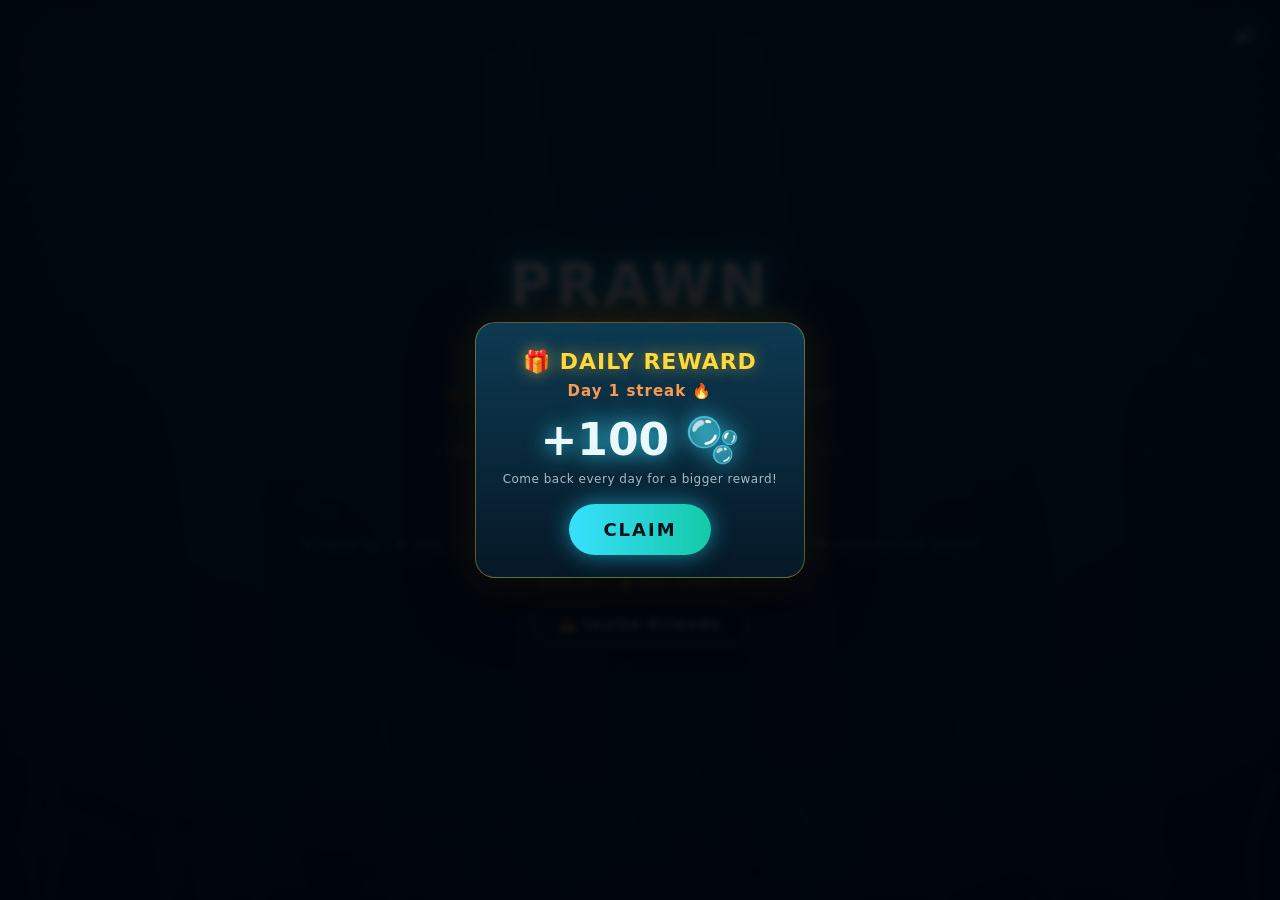
<file: index.html>
<!DOCTYPE html>
<html lang="en">
<head>
  <meta charset="UTF-8" />
  <meta name="viewport" content="width=device-width, initial-scale=1.0, maximum-scale=1.0, user-scalable=no" />
  <meta name="theme-color" content="#01111c" />
  <link rel="manifest" href="manifest.webmanifest" />
  <link rel="apple-touch-icon" href="icon.svg" />
  <link rel="icon" type="image/svg+xml" href="icon.svg" />
  <meta http-equiv="Cache-Control" content="no-cache, no-store, must-revalidate" />
  <meta http-equiv="Pragma" content="no-cache" />
  <meta http-equiv="Expires" content="0" />
  <title>PrawnStar — Swim, Evolve & Escape the Shark 🦐⭐</title>

  <meta property="og:title" content="PrawnStar 🦐⭐" />
  <meta property="og:description" content="Swim the reef, grab pearls, open mystery boxes, and evolve from prawn to leviathan!" />
  <meta property="og:type" content="website" />

  <link rel="stylesheet" href="style.css?v=52" />

  <!-- GameMonetize HTML5 SDK -->
  <script type="text/javascript">
    window.SDK_OPTIONS = {
      gameId: "gcgwqtmpbadrviaxwb33rvpbpnp11m6m",
      onEvent: function (a) {
        switch (a.name) {
          case "SDK_GAME_PAUSE": // a video ad is about to play — mute + pause
            if (window.PrawnstarAds) window.PrawnstarAds.onAdPause();
            break;
          case "SDK_GAME_START": // ad finished — resume game + unmute (grants reward)
            if (window.PrawnstarAds) window.PrawnstarAds.onAdResume();
            break;
          case "SDK_READY": // SDK loaded — real ads can now be requested
            if (window.PrawnstarAds) window.PrawnstarAds.onSdkReady();
            break;
        }
      }
    };
    (function (a, b, c) {
      var d = a.getElementsByTagName(b)[0];
      a.getElementById(c) || (a = a.createElement(b), a.id = c, a.src = "https://api.gamemonetize.com/sdk.js", d.parentNode.insertBefore(a, d));
    })(document, "script", "gamemonetize-sdk");
  </script>
</head>
<body>
  <div id="game-wrap">
    <canvas id="game"></canvas>

    <!-- HUD -->
    <div id="hud" class="hud hidden">
      <div class="hud-score" id="hud-score">0</div>
      <div class="hud-best">BEST <span id="hud-best">0</span></div>
      <div class="hud-combo hidden" id="hud-combo"></div>
    </div>

    <!-- JET meter + button -->
    <div class="boost-wrap hidden" id="boost-wrap">
      <div class="boost-meter"><div class="boost-fill" id="boost-fill"></div></div>
      <button class="boost-btn hidden" id="btn-boost">🚀 AQUAPOD</button>
    </div>

    <!-- Movement buttons -->
    <div class="move-pad hidden" id="move-pad">
      <button class="mbtn" id="btn-up">⬆</button>
      <button class="mbtn" id="btn-down">⬇</button>
    </div>

    <!-- Attack button (harpoon the jellyfish) -->
    <button class="attack-btn hidden" id="btn-attack">🔱</button>

    <!-- Milestone banner -->
    <div class="banner hidden" id="banner"></div>

    <!-- Mystery box reward popup -->
    <div class="reward hidden" id="reward"></div>

    <!-- Start screen -->
    <div id="start-screen" class="screen">
      <h1 class="logo">PRAWN<span>STAR</span></h1>
      <p class="tagline">🦐 Swim the reef. Keep scoring to evolve!</p>
      <div class="evo">🦐 → 🦞 → 🦀 → 🐙 → 🐋<small>LOBSTER 90 · CRAB 240 · KRAKEN 470 · LEVIATHAN 820</small></div>
      <button class="btn btn-primary" id="btn-start">TAP TO SWIM</button>
      <div class="hint">⬆ swim up · ⬇ dive &nbsp;·&nbsp; 🔱 / swipe up / F = harpoon &nbsp;·&nbsp; 🚀 AQUAPOD · 🦈 outswim the shark!</div>
      <div class="best-line">Best: <span id="start-best">0</span> &nbsp;·&nbsp; 🔥 Day streak: <span id="start-streak">0</span></div>
      <button class="btn btn-ghost hidden" id="btn-install">📲 Install App</button>
      <button class="btn btn-ghost" id="btn-share-game">📤 Invite Friends</button>
    </div>

    <!-- Game over screen -->
    <div id="gameover-screen" class="screen hidden">
      <h2 class="go-title">GAME OVER</h2>
      <div class="go-score">
        <div class="go-score-num" id="go-score">0</div>
        <div class="go-score-label">SCORE</div>
      </div>
      <div class="go-critter" id="go-critter">🦐 PRAWN</div>
      <div class="go-best" id="go-best-line">Best: <span id="go-best">0</span></div>
      <div id="new-best-badge" class="new-best hidden">NEW BEST!</div>

      <button class="btn btn-revive hidden" id="btn-revive">▶ REVIVE · Watch Ad</button>
      <button class="btn btn-double hidden" id="btn-double">▶ Double Pearls</button>
      <button class="btn btn-ghost hidden" id="btn-revive-pearl">💗 Revive · 1000 🫧</button>
      <button class="btn btn-primary" id="btn-retry">RETRY</button>
      <button class="btn btn-ghost" id="btn-share">SHARE SCORE</button>
    </div>

    <!-- Daily reward overlay (retention hook) -->
    <div id="daily-overlay" class="daily-overlay hidden">
      <div class="daily-box">
        <div class="daily-title">🎁 DAILY REWARD</div>
        <div class="daily-streak" id="daily-streak">Day 1 streak 🔥</div>
        <div class="daily-amount" id="daily-amount">+100 🫧</div>
        <div class="daily-sub">Come back every day for a bigger reward!</div>
        <button class="btn btn-primary" id="btn-claim-daily">CLAIM</button>
      </div>
    </div>

    <!-- iOS install instructions (Safari can't trigger a native install prompt) -->
    <div id="install-hint" class="daily-overlay hidden">
      <div class="daily-box">
        <div class="daily-title">📲 Install PrawnStar</div>
        <div class="install-steps">
          Tap the <b>Share</b> button&nbsp; <span class="share-ico">&#x2191;</span> &nbsp;in your browser bar,
          then choose <b>“Add to Home Screen”</b> to play fullscreen like an app.
        </div>
        <button class="btn btn-primary" id="btn-install-close">GOT IT</button>
      </div>
    </div>

    <!-- Rewarded / interstitial ad overlay (built-in mock until a real ad network is wired) -->
    <div id="ad-overlay" class="ad-overlay hidden">
      <div class="ad-box">
        <div class="ad-tag" id="ad-tag">REWARDED AD</div>
        <div class="ad-body">
          <div class="ad-fake-icon">🦐</div>
          <div class="ad-fake-txt">Your advertisement here</div>
          <div class="ad-fake-sub">This is a demo ad slot</div>
        </div>
        <div class="ad-timer" id="ad-timer"></div>
        <button class="btn btn-primary ad-claim hidden" id="ad-claim">✓ CLAIM REWARD</button>
      </div>
    </div>

    <!-- Top-right controls -->
    <div class="top-controls">
      <button class="icon-btn hidden" id="btn-pause" title="Pause">⏸</button>
      <button class="icon-btn" id="btn-sound" title="Sound">🔊</button>
    </div>

    <!-- Pause overlay -->
    <div id="pause-screen" class="screen hidden">
      <h2 class="go-title" style="color:var(--neon-cyan)">PAUSED</h2>
      <button class="btn btn-primary" id="btn-resume">RESUME</button>
    </div>

    <!-- Share toast -->
    <div id="toast" class="toast hidden"></div>
  </div>

  <script src="game.js?v=52"></script>
</body>
</html>
</file>
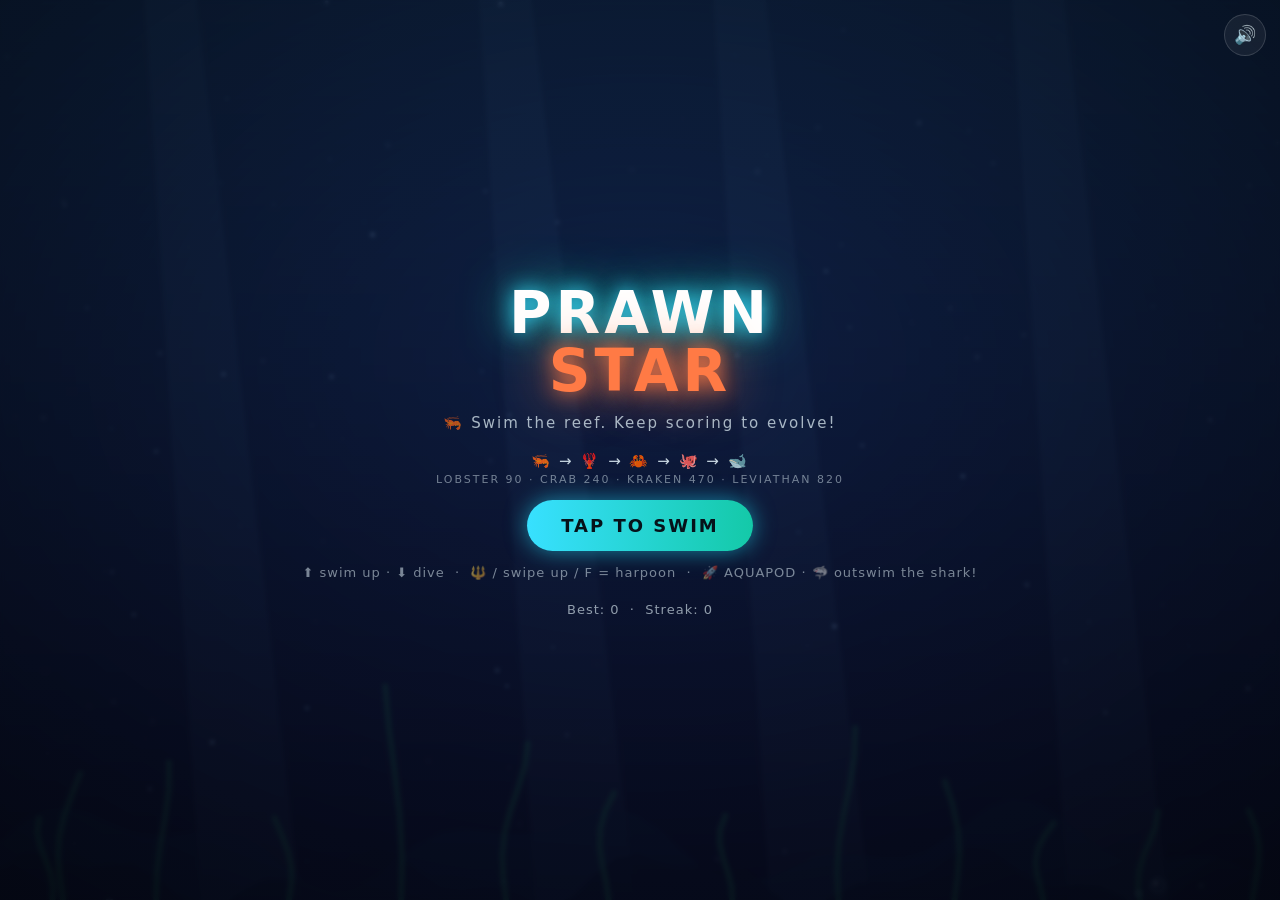
<file: cg/index.html>
<!DOCTYPE html>
<html lang="en">
<head>
  <meta charset="UTF-8" />
  <meta name="viewport" content="width=device-width, initial-scale=1.0, maximum-scale=1.0, user-scalable=no" />
  <meta name="theme-color" content="#01111c" />
  <meta http-equiv="Cache-Control" content="no-cache, no-store, must-revalidate" />
  <meta http-equiv="Pragma" content="no-cache" />
  <meta http-equiv="Expires" content="0" />
  <title>Prawnstar — Swim, Evolve & Escape the Shark 🦐⭐</title>

  <meta property="og:title" content="Prawnstar 🦐⭐" />
  <meta property="og:description" content="Swim the reef, grab pearls, open mystery boxes, and evolve from prawn to leviathan!" />
  <meta property="og:type" content="website" />

  <link rel="stylesheet" href="style.css" />

</head>
<body>
  <div id="game-wrap">
    <canvas id="game"></canvas>

    <!-- HUD -->
    <div id="hud" class="hud hidden">
      <div class="hud-score" id="hud-score">0</div>
      <div class="hud-best">BEST <span id="hud-best">0</span></div>
      <div class="hud-combo hidden" id="hud-combo"></div>
    </div>

    <!-- JET meter + button -->
    <div class="boost-wrap hidden" id="boost-wrap">
      <div class="boost-meter"><div class="boost-fill" id="boost-fill"></div></div>
      <button class="boost-btn hidden" id="btn-boost">🚀 AQUAPOD</button>
    </div>

    <!-- Movement buttons -->
    <div class="move-pad hidden" id="move-pad">
      <button class="mbtn" id="btn-up">⬆</button>
      <button class="mbtn" id="btn-down">⬇</button>
    </div>

    <!-- Attack button (harpoon the jellyfish) -->
    <button class="attack-btn hidden" id="btn-attack">🔱</button>

    <!-- Milestone banner -->
    <div class="banner hidden" id="banner"></div>

    <!-- Mystery box reward popup -->
    <div class="reward hidden" id="reward"></div>

    <!-- Start screen -->
    <div id="start-screen" class="screen">
      <h1 class="logo">PRAWN<span>STAR</span></h1>
      <p class="tagline">🦐 Swim the reef. Keep scoring to evolve!</p>
      <div class="evo">🦐 → 🦞 → 🦀 → 🐙 → 🐋<small>LOBSTER 90 · CRAB 240 · KRAKEN 470 · LEVIATHAN 820</small></div>
      <button class="btn btn-primary" id="btn-start">TAP TO SWIM</button>
      <div class="hint">⬆ swim up · ⬇ dive &nbsp;·&nbsp; 🔱 / swipe up / F = harpoon &nbsp;·&nbsp; 🚀 AQUAPOD · 🦈 outswim the shark!</div>
      <div class="best-line">Best: <span id="start-best">0</span> &nbsp;·&nbsp; Streak: <span id="start-streak">0</span></div>
    </div>

    <!-- Game over screen -->
    <div id="gameover-screen" class="screen hidden">
      <h2 class="go-title">GAME OVER</h2>
      <div class="go-score">
        <div class="go-score-num" id="go-score">0</div>
        <div class="go-score-label">SCORE</div>
      </div>
      <div class="go-critter" id="go-critter">🦐 PRAWN</div>
      <div class="go-best" id="go-best-line">Best: <span id="go-best">0</span></div>
      <div id="new-best-badge" class="new-best hidden">NEW BEST!</div>

      <button class="btn btn-revive hidden" id="btn-revive">▶ REVIVE · Watch Ad</button>
      <button class="btn btn-double hidden" id="btn-double">▶ Double Pearls</button>
      <button class="btn btn-ghost hidden" id="btn-revive-pearl">💗 Revive · 1000 🫧</button>
      <button class="btn btn-primary" id="btn-retry">RETRY</button>
      <button class="btn btn-ghost" id="btn-share">SHARE SCORE</button>
    </div>

    <!-- Rewarded / interstitial ad overlay (built-in mock until a real ad network is wired) -->
    <div id="ad-overlay" class="ad-overlay hidden">
      <div class="ad-box">
        <div class="ad-tag" id="ad-tag">REWARDED AD</div>
        <div class="ad-body">
          <div class="ad-fake-icon">🦐</div>
          <div class="ad-fake-txt">Your advertisement here</div>
          <div class="ad-fake-sub">This is a demo ad slot</div>
        </div>
        <div class="ad-timer" id="ad-timer"></div>
        <button class="btn btn-primary ad-claim hidden" id="ad-claim">✓ CLAIM REWARD</button>
      </div>
    </div>

    <!-- Top-right controls -->
    <div class="top-controls">
      <button class="icon-btn hidden" id="btn-pause" title="Pause">⏸</button>
      <button class="icon-btn" id="btn-sound" title="Sound">🔊</button>
    </div>

    <!-- Pause overlay -->
    <div id="pause-screen" class="screen hidden">
      <h2 class="go-title" style="color:var(--neon-cyan)">PAUSED</h2>
      <button class="btn btn-primary" id="btn-resume">RESUME</button>
    </div>

    <!-- Share toast -->
    <div id="toast" class="toast hidden"></div>
  </div>

  <script src="game.js"></script>
</body>
</html>
</file>
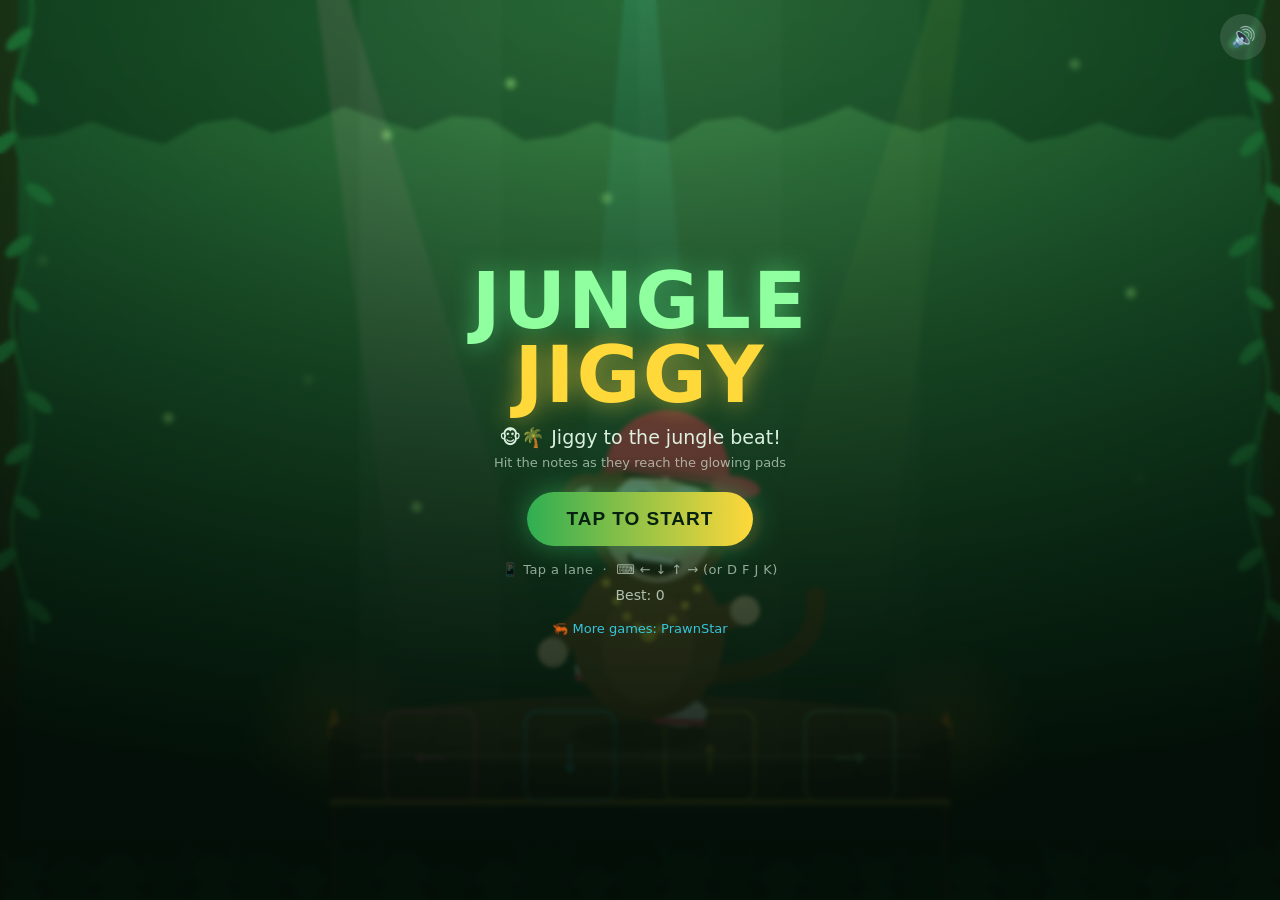
<file: monkey/index.html>
<!DOCTYPE html>
<html lang="en">
<head>
  <meta charset="UTF-8" />
  <meta name="viewport" content="width=device-width, initial-scale=1.0, maximum-scale=1.0, user-scalable=no" />
  <meta name="theme-color" content="#0f3f21" />
  <meta http-equiv="Cache-Control" content="no-cache, no-store, must-revalidate" />
  <title>Jungle Jiggy — Tap to the Beat 🐵🌴</title>
  <meta property="og:title" content="Jungle Jiggy 🐵🌴" />
  <meta property="og:description" content="Tap to the jungle beat and make the monkey dance! A free rhythm game." />
  <link rel="stylesheet" href="style.css?v=6" />
</head>
<body>
  <div id="game-wrap">
    <canvas id="game"></canvas>

    <!-- Top controls -->
    <div class="top-controls">
      <button class="icon-btn" id="btn-sound" title="Sound">🔊</button>
    </div>

    <!-- Start screen -->
    <div id="start-screen" class="screen">
      <h1 class="logo">JUNGLE<span>JIGGY</span></h1>
      <p class="tagline">🐵🌴 Jiggy to the jungle beat!</p>
      <div class="keys">Hit the notes as they reach the glowing pads</div>
      <button class="btn btn-primary" id="btn-start">TAP TO START</button>
      <div class="hint">📱 Tap a lane &nbsp;·&nbsp; ⌨️ ← ↓ ↑ → (or D F J K)</div>
      <div class="best-line">Best: <span id="start-best">0</span></div>
      <a class="more" href="../">🦐 More games: PrawnStar</a>
    </div>

    <!-- Game over screen -->
    <div id="over-screen" class="screen hidden">
      <h2 class="go-title" id="go-title">TIME'S UP!</h2>
      <div class="go-score"><div class="go-score-num" id="go-score">0</div><div class="go-score-label">SCORE</div></div>
      <div class="go-sub" id="go-sub">Max combo 0 · 0% hits</div>
      <div class="go-best" id="go-best-line">Best: <span id="go-best">0</span></div>
      <div id="new-best" class="new-best hidden">NEW BEST!</div>
      <button class="btn btn-primary" id="btn-retry">PLAY AGAIN</button>
      <button class="btn btn-ghost" id="btn-share">📤 Invite Friends</button>
      <a class="more" href="../">🦐 More games: PrawnStar</a>
    </div>

    <div id="toast" class="toast hidden"></div>
  </div>
  <script src="game.js?v=6"></script>
</body>
</html>
</file>
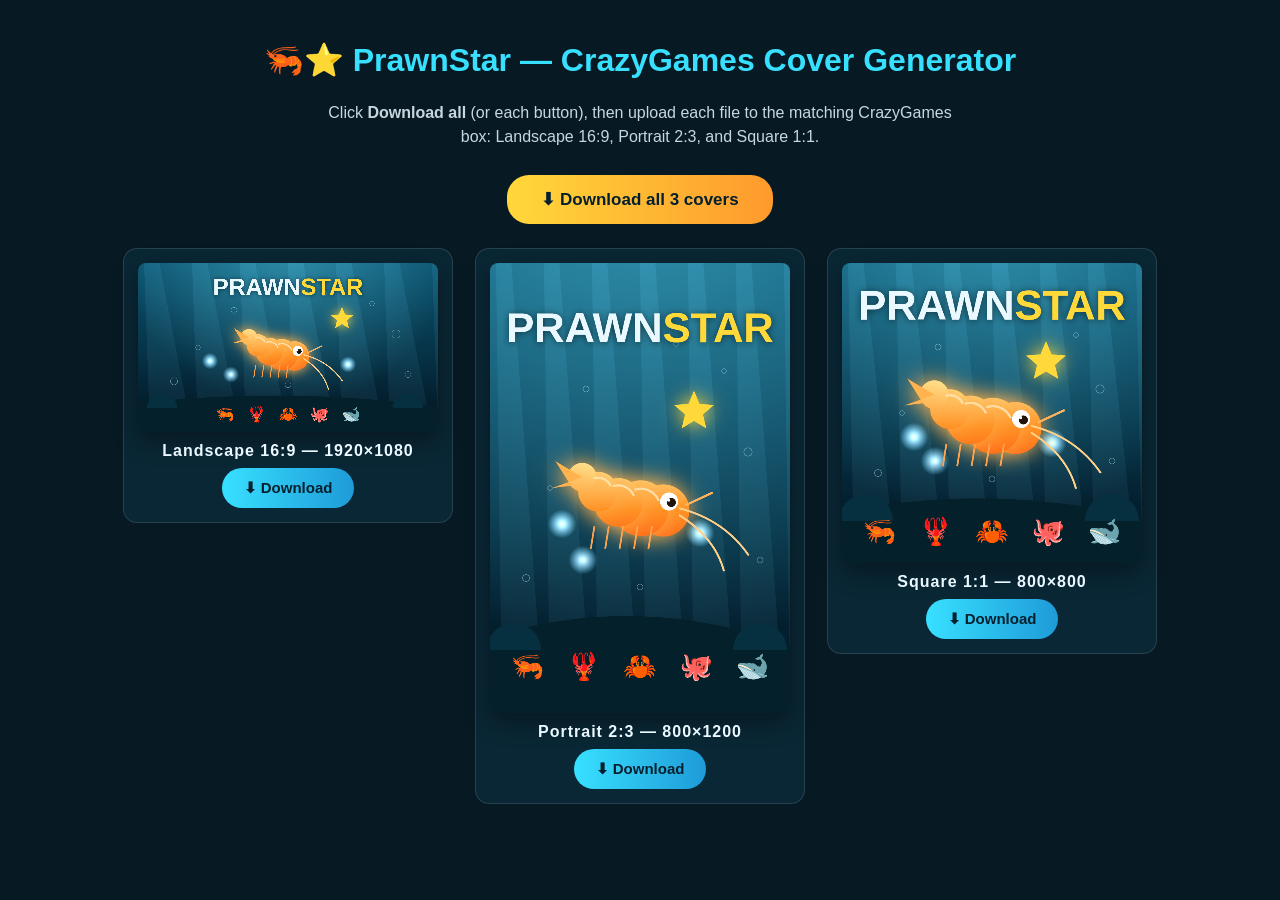
<file: covers.html>
<!DOCTYPE html>
<html lang="en">
<head>
<meta charset="UTF-8" />
<meta name="viewport" content="width=device-width, initial-scale=1.0" />
<title>PrawnStar — CrazyGames Cover Generator</title>
<style>
  body { margin:0; background:#071a24; color:#eaf9ff; font-family:"Trebuchet MS",Arial,sans-serif; text-align:center; padding:20px; }
  h1 { color:#38e0ff; }
  p { opacity:.85; max-width:640px; margin:8px auto; line-height:1.5; }
  .row { display:flex; flex-wrap:wrap; gap:22px; justify-content:center; align-items:flex-start; margin-top:24px; }
  .card { background:#0a2735; border:1px solid rgba(255,255,255,.12); border-radius:14px; padding:14px; }
  canvas { display:block; border-radius:8px; max-width:300px; height:auto; box-shadow:0 8px 24px rgba(0,0,0,.4); }
  .lbl { margin:10px 0 8px; font-weight:800; letter-spacing:1px; }
  button { background:linear-gradient(90deg,#38e0ff,#1e9bd8); color:#04202e; border:none; border-radius:22px; padding:11px 22px; font-weight:800; font-size:15px; cursor:pointer; }
  button:hover { filter:brightness(1.08); }
  .all { margin-top:26px; }
  .all button { background:linear-gradient(90deg,#ffd83a,#ff9a2d); padding:14px 34px; font-size:17px; }
</style>
</head>
<body>
  <h1>🦐⭐ PrawnStar — CrazyGames Cover Generator</h1>
  <p>Click <b>Download all</b> (or each button), then upload each file to the matching CrazyGames box: Landscape 16:9, Portrait 2:3, and Square 1:1.</p>
  <div class="all"><button onclick="downloadAll()">⬇ Download all 3 covers</button></div>
  <div class="row" id="row"></div>

<script>
const SIZES = [
  { w: 1920, h: 1080, name: "prawnstar-landscape-1920x1080.jpg", cap: "Landscape 16:9" },
  { w: 800,  h: 1200, name: "prawnstar-portrait-800x1200.jpg",  cap: "Portrait 2:3" },
  { w: 800,  h: 800,  name: "prawnstar-square-800x800.jpg",     cap: "Square 1:1" },
];

function drawStar(ctx, cx, cy, R, color) {
  ctx.save(); ctx.translate(cx, cy);
  ctx.fillStyle = color; ctx.shadowColor = color; ctx.shadowBlur = R * 0.9;
  ctx.beginPath();
  for (let i = 0; i < 10; i++) { const a = Math.PI/5*i - Math.PI/2, rad = i%2 ? R*0.45 : R; ctx.lineTo(Math.cos(a)*rad, Math.sin(a)*rad); }
  ctx.closePath(); ctx.fill(); ctx.restore();
}
function drawPrawnMascot(ctx, cx, cy, r) {
  ctx.save(); ctx.translate(cx, cy);
  ctx.shadowColor = "#ffb14d"; ctx.shadowBlur = r * 0.5;
  const grd = ctx.createLinearGradient(0, -r, 0, r);
  grd.addColorStop(0, "#ffe08a"); grd.addColorStop(0.5, "#ff9124"); grd.addColorStop(1, "#ff5410");
  ctx.fillStyle = grd;
  const seg = [ {x:r*0.85,y:0,s:r*0.58},{x:r*0.35,y:-0.05*r,s:r*0.62},{x:-0.15*r,y:-0.18*r,s:r*0.54},{x:-0.6*r,y:-0.42*r,s:r*0.44},{x:-0.95*r,y:-0.74*r,s:r*0.32} ];
  for (const s of seg) { ctx.beginPath(); ctx.arc(s.x, s.y, s.s, 0, 7); ctx.fill(); }
  ctx.fillStyle = "#ffb24d"; ctx.beginPath();
  ctx.moveTo(-0.95*r,-0.74*r); ctx.lineTo(-1.55*r,-1.1*r); ctx.lineTo(-1.2*r,-0.55*r); ctx.lineTo(-1.62*r,-0.5*r); ctx.closePath(); ctx.fill();
  ctx.shadowBlur = 0;
  ctx.strokeStyle = "rgba(255,230,180,0.85)"; ctx.lineWidth = r*0.05;
  for (const s of seg.slice(1,4)) { ctx.beginPath(); ctx.arc(s.x, s.y, s.s*0.7, -1.9, -0.4); ctx.stroke(); }
  ctx.strokeStyle = "#ffa24d"; ctx.lineWidth = r*0.04;
  for (let i=0;i<5;i++){ const lx=r*(0.6-i*0.32); ctx.beginPath(); ctx.moveTo(lx,r*0.35); ctx.lineTo(lx-r*0.08,r*0.85); ctx.stroke(); }
  ctx.strokeStyle = "#ffd08a"; ctx.lineWidth = r*0.045;
  ctx.beginPath(); ctx.moveTo(r*1.2,-0.05*r); ctx.quadraticCurveTo(r*2.2,r*0.2,r*2.75,r*1.0); ctx.moveTo(r*1.2,0.1*r); ctx.quadraticCurveTo(r*2.0,r*0.6,r*2.2,r*1.35); ctx.stroke();
  ctx.strokeStyle = "#ffb35c"; ctx.lineWidth = r*0.05; ctx.beginPath(); ctx.moveTo(r*1.35,-0.12*r); ctx.lineTo(r*1.95,-0.4*r); ctx.stroke();
  ctx.fillStyle="#fff"; ctx.beginPath(); ctx.arc(r*0.98,-r*0.2,r*0.2,0,7); ctx.fill();
  ctx.fillStyle="#20140c"; ctx.beginPath(); ctx.arc(r*1.03,-r*0.18,r*0.1,0,7); ctx.fill();
  ctx.fillStyle="#fff"; ctx.beginPath(); ctx.arc(r*0.97,-r*0.23,r*0.035,0,7); ctx.fill();
  ctx.restore();
}
function drawPoster(ctx, W, H) {
  const bg = ctx.createLinearGradient(0,0,0,H);
  bg.addColorStop(0,"#0c5470"); bg.addColorStop(0.55,"#063246"); bg.addColorStop(1,"#02121d");
  ctx.fillStyle=bg; ctx.fillRect(0,0,W,H);
  let g=ctx.createRadialGradient(W*0.5,-H*0.15,0,W*0.5,-H*0.15,H*1.0);
  g.addColorStop(0,"rgba(90,215,245,0.45)"); g.addColorStop(1,"rgba(90,215,245,0)");
  ctx.fillStyle=g; ctx.fillRect(0,0,W,H);
  ctx.save(); ctx.globalCompositeOperation="lighter"; ctx.fillStyle="rgba(150,230,255,0.05)";
  for(let i=0;i<7;i++){ const x=W*(0.02+i*0.16); ctx.beginPath(); ctx.moveTo(x,-10); ctx.lineTo(x+W*0.05,-10); ctx.lineTo(x+W*0.16,H); ctx.lineTo(x+W*0.02,H); ctx.closePath(); ctx.fill(); }
  ctx.restore();
  ctx.fillStyle="#04202b"; ctx.beginPath(); ctx.moveTo(0,H); ctx.lineTo(0,H*0.83); ctx.quadraticCurveTo(W*0.5,H*0.73,W,H*0.85); ctx.lineTo(W,H); ctx.closePath(); ctx.fill();
  ctx.fillStyle="#06303f"; for(const cx of [0.08,0.9]){ ctx.beginPath(); ctx.arc(W*cx,H*0.86,Math.min(W,H)*0.09,Math.PI,0); ctx.fill(); }
  const bub=[[0.12,0.7,6],[0.2,0.5,4],[0.86,0.42,7],[0.9,0.66,5],[0.78,0.24,4],[0.32,0.28,5],[0.62,0.18,4],[0.5,0.72,5]];
  ctx.strokeStyle="rgba(200,240,255,0.5)"; ctx.lineWidth=Math.max(1.5,W*0.0015);
  for(const b of bub){ ctx.beginPath(); ctx.arc(W*b[0],H*b[1],b[2]*Math.max(1,W/512),0,7); ctx.stroke(); }
  ctx.save(); ctx.globalCompositeOperation="lighter";
  for(const p of [[0.24,0.58],[0.31,0.66],[0.7,0.6]]){ const px=W*p[0],py=H*p[1],pr=Math.min(W,H)*0.02; const pg=ctx.createRadialGradient(px,py,0,px,py,pr*2.4); pg.addColorStop(0,"rgba(255,255,255,0.95)"); pg.addColorStop(1,"rgba(150,220,255,0)"); ctx.fillStyle=pg; ctx.beginPath(); ctx.arc(px,py,pr*2.4,0,7); ctx.fill(); }
  ctx.restore();
  drawStar(ctx, W*0.68, H*0.33, Math.min(W,H)*0.07, "#ffd83a");
  drawPrawnMascot(ctx, W*0.45, H*0.55, Math.min(W,H)*0.15);
  const fs=Math.floor(Math.min(W,H)*0.14);
  ctx.font="800 "+fs+"px 'Trebuchet MS', Arial, sans-serif"; ctx.textBaseline="middle"; ctx.textAlign="left";
  const t1="PRAWN", t2="STAR"; const w1=ctx.measureText(t1).width, w2=ctx.measureText(t2).width;
  let x=(W-(w1+w2))/2, y=H*0.15;
  ctx.save(); ctx.shadowColor="rgba(0,0,0,0.55)"; ctx.shadowBlur=fs*0.18; ctx.shadowOffsetY=2;
  ctx.fillStyle="#eaf9ff"; ctx.fillText(t1,x,y); ctx.fillStyle="#ffd83a"; ctx.fillText(t2,x+w1,y); ctx.restore();
  const efs=Math.floor(Math.min(W,H)*0.09);
  ctx.font=efs+"px Arial"; ctx.textAlign="center"; ctx.textBaseline="middle";
  ctx.fillText("🦐   🦞   🦀   🐙   🐋", W*0.5, H*0.9);
}

const row=document.getElementById("row"); const canvases=[];
SIZES.forEach((sz)=>{ const card=document.createElement("div"); card.className="card";
  const c=document.createElement("canvas"); c.width=sz.w; c.height=sz.h;
  drawPoster(c.getContext("2d"), sz.w, sz.h); canvases.push(c);
  const lbl=document.createElement("div"); lbl.className="lbl"; lbl.textContent=sz.cap+" — "+sz.w+"×"+sz.h;
  const btn=document.createElement("button"); btn.textContent="⬇ Download"; btn.onclick=()=>download(c,sz.name);
  card.appendChild(c); card.appendChild(lbl); card.appendChild(btn); row.appendChild(card);
});
function download(canvas,name){ const a=document.createElement("a"); a.href=canvas.toDataURL("image/jpeg",0.92); a.download=name; document.body.appendChild(a); a.click(); a.remove(); }
function downloadAll(){ SIZES.forEach((sz,i)=>setTimeout(()=>download(canvases[i],sz.name), i*400)); }
</script>
</body>
</html>
</file>
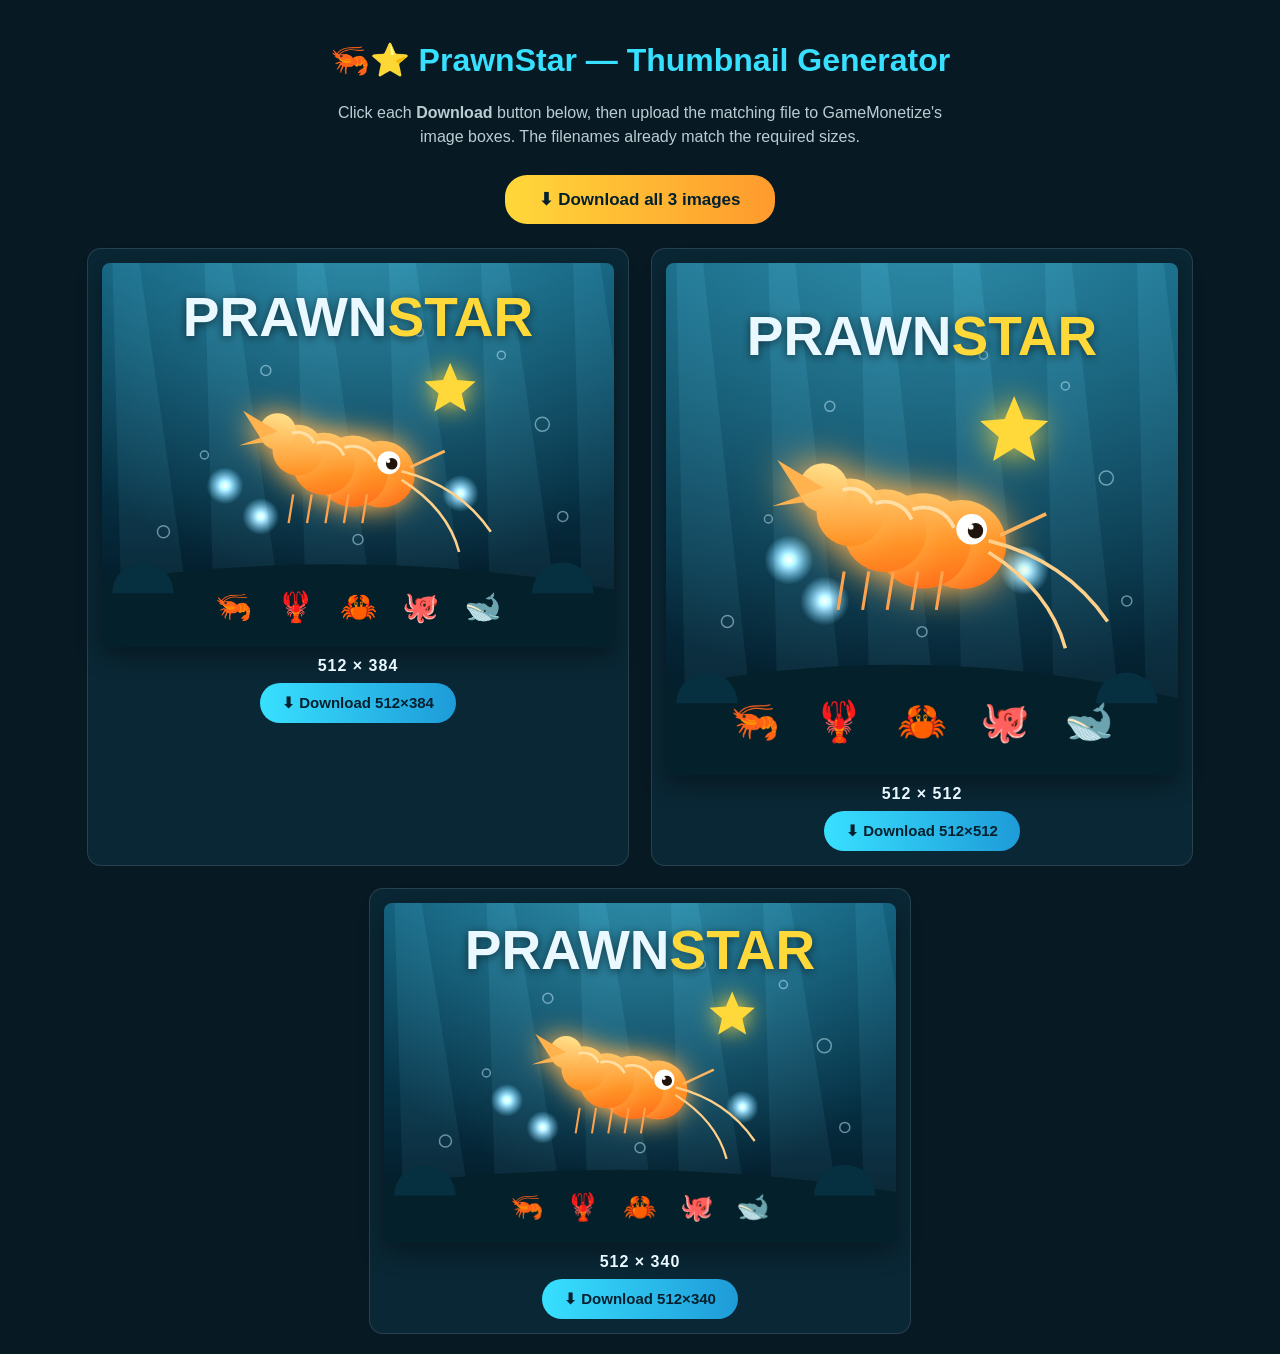
<file: thumbs.html>
<!DOCTYPE html>
<html lang="en">
<head>
<meta charset="UTF-8" />
<meta name="viewport" content="width=device-width, initial-scale=1.0" />
<title>PrawnStar — Thumbnail Generator</title>
<style>
  body { margin:0; background:#071a24; color:#eaf9ff; font-family:"Trebuchet MS",Arial,sans-serif; text-align:center; padding:20px; }
  h1 { color:#38e0ff; }
  p { opacity:.8; max-width:620px; margin:8px auto; line-height:1.5; }
  .row { display:flex; flex-wrap:wrap; gap:22px; justify-content:center; margin-top:24px; }
  .card { background:#0a2735; border:1px solid rgba(255,255,255,.12); border-radius:14px; padding:14px; }
  canvas { display:block; border-radius:8px; max-width:100%; height:auto; box-shadow:0 8px 24px rgba(0,0,0,.4); }
  .lbl { margin:10px 0 8px; font-weight:800; letter-spacing:1px; }
  button { background:linear-gradient(90deg,#38e0ff,#1e9bd8); color:#04202e; border:none; border-radius:22px; padding:11px 22px; font-weight:800; font-size:15px; cursor:pointer; }
  button:hover { filter:brightness(1.08); }
  .all { margin-top:26px; }
  .all button { background:linear-gradient(90deg,#ffd83a,#ff9a2d); padding:14px 34px; font-size:17px; }
</style>
</head>
<body>
  <h1>🦐⭐ PrawnStar — Thumbnail Generator</h1>
  <p>Click each <b>Download</b> button below, then upload the matching file to GameMonetize's image boxes. The filenames already match the required sizes.</p>
  <div class="all"><button onclick="downloadAll()">⬇ Download all 3 images</button></div>
  <div class="row" id="row"></div>

<script>
const SIZES = [
  { w: 512, h: 384, name: "prawnstar-512x384.jpg" },
  { w: 512, h: 512, name: "prawnstar-512x512.jpg" },
  { w: 512, h: 340, name: "prawnstar-512x340.jpg" },
];

function drawStar(ctx, cx, cy, R, color) {
  ctx.save(); ctx.translate(cx, cy);
  ctx.fillStyle = color; ctx.shadowColor = color; ctx.shadowBlur = R * 0.9;
  ctx.beginPath();
  for (let i = 0; i < 10; i++) {
    const ang = Math.PI / 5 * i - Math.PI / 2;
    const rad = i % 2 ? R * 0.45 : R;
    ctx.lineTo(Math.cos(ang) * rad, Math.sin(ang) * rad);
  }
  ctx.closePath(); ctx.fill(); ctx.restore();
}

function drawPrawnMascot(ctx, cx, cy, r) {
  ctx.save(); ctx.translate(cx, cy);
  ctx.shadowColor = "#ffb14d"; ctx.shadowBlur = r * 0.5;
  const grd = ctx.createLinearGradient(0, -r, 0, r);
  grd.addColorStop(0, "#ffe08a"); grd.addColorStop(0.5, "#ff9124"); grd.addColorStop(1, "#ff5410");
  ctx.fillStyle = grd;
  const seg = [
    { x: r * 0.85, y: 0, s: r * 0.58 },
    { x: r * 0.35, y: -0.05 * r, s: r * 0.62 },
    { x: -0.15 * r, y: -0.18 * r, s: r * 0.54 },
    { x: -0.6 * r, y: -0.42 * r, s: r * 0.44 },
    { x: -0.95 * r, y: -0.74 * r, s: r * 0.32 },
  ];
  for (const s of seg) { ctx.beginPath(); ctx.arc(s.x, s.y, s.s, 0, 7); ctx.fill(); }
  ctx.fillStyle = "#ffb24d";
  ctx.beginPath();
  ctx.moveTo(-0.95 * r, -0.74 * r); ctx.lineTo(-1.55 * r, -1.1 * r);
  ctx.lineTo(-1.2 * r, -0.55 * r); ctx.lineTo(-1.62 * r, -0.5 * r);
  ctx.closePath(); ctx.fill();
  ctx.shadowBlur = 0;
  ctx.strokeStyle = "rgba(255,230,180,0.85)"; ctx.lineWidth = r * 0.05;
  for (const s of seg.slice(1, 4)) { ctx.beginPath(); ctx.arc(s.x, s.y, s.s * 0.7, -1.9, -0.4); ctx.stroke(); }
  ctx.strokeStyle = "#ffa24d"; ctx.lineWidth = r * 0.04;
  for (let i = 0; i < 5; i++) { const lx = r * (0.6 - i * 0.32); ctx.beginPath(); ctx.moveTo(lx, r * 0.35); ctx.lineTo(lx - r * 0.08, r * 0.85); ctx.stroke(); }
  ctx.strokeStyle = "#ffd08a"; ctx.lineWidth = r * 0.045;
  ctx.beginPath();
  ctx.moveTo(r * 1.2, -0.05 * r); ctx.quadraticCurveTo(r * 2.2, r * 0.2, r * 2.75, r * 1.0);
  ctx.moveTo(r * 1.2, 0.1 * r); ctx.quadraticCurveTo(r * 2.0, r * 0.6, r * 2.2, r * 1.35);
  ctx.stroke();
  ctx.strokeStyle = "#ffb35c"; ctx.lineWidth = r * 0.05;
  ctx.beginPath(); ctx.moveTo(r * 1.35, -0.12 * r); ctx.lineTo(r * 1.95, -0.4 * r); ctx.stroke();
  ctx.fillStyle = "#fff"; ctx.beginPath(); ctx.arc(r * 0.98, -r * 0.2, r * 0.2, 0, 7); ctx.fill();
  ctx.fillStyle = "#20140c"; ctx.beginPath(); ctx.arc(r * 1.03, -r * 0.18, r * 0.1, 0, 7); ctx.fill();
  ctx.fillStyle = "#fff"; ctx.beginPath(); ctx.arc(r * 0.97, -r * 0.23, r * 0.035, 0, 7); ctx.fill();
  ctx.restore();
}

function drawPoster(ctx, W, H) {
  // ocean background
  const bg = ctx.createLinearGradient(0, 0, 0, H);
  bg.addColorStop(0, "#0c5470"); bg.addColorStop(0.55, "#063246"); bg.addColorStop(1, "#02121d");
  ctx.fillStyle = bg; ctx.fillRect(0, 0, W, H);
  // top glow
  let g = ctx.createRadialGradient(W * 0.5, -H * 0.15, 0, W * 0.5, -H * 0.15, H * 1.0);
  g.addColorStop(0, "rgba(90,215,245,0.45)"); g.addColorStop(1, "rgba(90,215,245,0)");
  ctx.fillStyle = g; ctx.fillRect(0, 0, W, H);
  // light rays
  ctx.save(); ctx.globalCompositeOperation = "lighter"; ctx.fillStyle = "rgba(150,230,255,0.05)";
  for (let i = 0; i < 6; i++) { const x = W * (0.02 + i * 0.18); ctx.beginPath(); ctx.moveTo(x, -10); ctx.lineTo(x + W * 0.05, -10); ctx.lineTo(x + W * 0.16, H); ctx.lineTo(x + W * 0.02, H); ctx.closePath(); ctx.fill(); }
  ctx.restore();
  // seabed
  ctx.fillStyle = "#04202b";
  ctx.beginPath(); ctx.moveTo(0, H); ctx.lineTo(0, H * 0.83);
  ctx.quadraticCurveTo(W * 0.5, H * 0.73, W, H * 0.85); ctx.lineTo(W, H); ctx.closePath(); ctx.fill();
  // coral silhouettes
  ctx.fillStyle = "#06303f";
  for (const cx of [0.08, 0.9]) { ctx.beginPath(); ctx.arc(W * cx, H * 0.86, W * 0.06, Math.PI, 0); ctx.fill(); }
  // bubbles
  const bub = [[0.12,0.7,6],[0.2,0.5,4],[0.86,0.42,7],[0.9,0.66,5],[0.78,0.24,4],[0.32,0.28,5],[0.62,0.18,4],[0.5,0.72,5]];
  ctx.strokeStyle = "rgba(200,240,255,0.5)"; ctx.lineWidth = 1.5;
  for (const b of bub) { ctx.beginPath(); ctx.arc(W * b[0], H * b[1], b[2], 0, 7); ctx.stroke(); }
  // pearls near prawn
  ctx.save(); ctx.globalCompositeOperation = "lighter";
  for (const p of [[0.24,0.58],[0.31,0.66],[0.7,0.6]]) {
    const px = W * p[0], py = H * p[1], pr = Math.min(W,H) * 0.02;
    const pg = ctx.createRadialGradient(px, py, 0, px, py, pr * 2.4);
    pg.addColorStop(0, "rgba(255,255,255,0.95)"); pg.addColorStop(1, "rgba(150,220,255,0)");
    ctx.fillStyle = pg; ctx.beginPath(); ctx.arc(px, py, pr * 2.4, 0, 7); ctx.fill();
  }
  ctx.restore();
  // the star
  drawStar(ctx, W * 0.68, H * 0.33, Math.min(W, H) * 0.07, "#ffd83a");
  // prawn mascot
  drawPrawnMascot(ctx, W * 0.45, H * 0.55, Math.min(W, H) * 0.15);
  // title
  const fs = Math.floor(W * 0.108);
  ctx.font = "800 " + fs + "px 'Trebuchet MS', Arial, sans-serif";
  ctx.textBaseline = "middle"; ctx.textAlign = "left";
  const t1 = "PRAWN", t2 = "STAR";
  const w1 = ctx.measureText(t1).width, w2 = ctx.measureText(t2).width;
  let x = (W - (w1 + w2)) / 2; const y = H * 0.15;
  ctx.save(); ctx.shadowColor = "rgba(0,0,0,0.55)"; ctx.shadowBlur = fs * 0.18; ctx.shadowOffsetY = 2;
  ctx.fillStyle = "#eaf9ff"; ctx.fillText(t1, x, y);
  ctx.fillStyle = "#ffd83a"; ctx.fillText(t2, x + w1, y);
  ctx.restore();
  // evolution row
  const efs = Math.floor(H * 0.08);
  ctx.font = efs + "px Arial"; ctx.textAlign = "center"; ctx.textBaseline = "middle";
  ctx.fillText("🦐   🦞   🦀   🐙   🐋", W * 0.5, H * 0.9);
}

const row = document.getElementById("row");
const canvases = [];
SIZES.forEach((sz, idx) => {
  const card = document.createElement("div"); card.className = "card";
  const c = document.createElement("canvas"); c.width = sz.w; c.height = sz.h;
  drawPoster(c.getContext("2d"), sz.w, sz.h);
  canvases.push(c);
  const lbl = document.createElement("div"); lbl.className = "lbl"; lbl.textContent = sz.w + " × " + sz.h;
  const btn = document.createElement("button"); btn.textContent = "⬇ Download " + sz.w + "×" + sz.h;
  btn.onclick = () => download(c, sz.name);
  card.appendChild(c); card.appendChild(lbl); card.appendChild(btn);
  row.appendChild(card);
});

function download(canvas, name) {
  const a = document.createElement("a");
  a.href = canvas.toDataURL("image/jpeg", 0.92);
  a.download = name; document.body.appendChild(a); a.click(); a.remove();
}
function downloadAll() {
  SIZES.forEach((sz, i) => setTimeout(() => download(canvases[i], sz.name), i * 400));
}
</script>
</body>
</html>
</file>
<file: style.css>
:root {
  --neon-cyan: #38e0ff;
  --neon-pink: #ff7a45;   /* prawn orange */
  --neon-purple: #14c9a8; /* reef teal */
  --bg-0: #01111c;
  --bg-1: #06334a;
  --text: #eaf9ff;
}

* {
  margin: 0;
  padding: 0;
  box-sizing: border-box;
  -webkit-tap-highlight-color: transparent;
  user-select: none;
}

html, body {
  height: 100%;
  overflow: hidden;
  background: var(--bg-0);
  font-family: "Trebuchet MS", "Segoe UI", system-ui, sans-serif;
  color: var(--text);
}

#game-wrap {
  position: fixed;
  inset: 0;
  display: flex;
  align-items: center;
  justify-content: center;
  touch-action: none;
}

canvas#game {
  display: block;
  width: 100%;
  height: 100%;
  background:
    radial-gradient(1100px 700px at 50% -15%, #0e6b8a 0%, transparent 55%),
    linear-gradient(180deg, var(--bg-1) 0%, var(--bg-0) 100%);
}

/* ---------- HUD ---------- */
.hud {
  position: absolute;
  top: 0;
  left: 0;
  right: 0;
  padding: 24px 20px 0;
  text-align: center;
  pointer-events: none;
  z-index: 5;
}
.hud-score {
  font-size: 64px;
  font-weight: 800;
  letter-spacing: 2px;
  color: #fff;
  text-shadow: 0 0 18px var(--neon-cyan), 0 0 40px var(--neon-cyan);
}
.hud-best {
  margin-top: 4px;
  font-size: 13px;
  letter-spacing: 3px;
  opacity: 0.6;
}

/* ---------- Screens ---------- */
.screen {
  position: absolute;
  inset: 0;
  z-index: 10;
  display: flex;
  flex-direction: column;
  align-items: center;
  justify-content: center;
  gap: 14px;
  padding: 24px;
  text-align: center;
  background: radial-gradient(1000px 700px at 50% 40%, rgba(20,10,60,0.55), rgba(5,4,15,0.85));
  backdrop-filter: blur(2px);
  animation: fade-in 0.3s ease;
}

@keyframes fade-in { from { opacity: 0; } to { opacity: 1; } }

.logo {
  font-size: clamp(38px, 12vw, 58px);
  font-weight: 900;
  letter-spacing: 4px;
  color: #fff;
  text-shadow: 0 0 20px var(--neon-cyan), 0 0 50px var(--neon-purple);
  line-height: 1;
}
.logo span {
  display: block;
  color: var(--neon-pink);
  text-shadow: 0 0 20px var(--neon-pink), 0 0 55px var(--neon-pink);
}
.tagline { opacity: 0.7; letter-spacing: 2px; font-size: 15px; }
.hint { opacity: 0.5; font-size: 13px; letter-spacing: 1px; }
.best-line { margin-top: 8px; font-size: 13px; opacity: 0.6; letter-spacing: 1px; }

.go-title {
  font-size: 34px;
  font-weight: 800;
  letter-spacing: 4px;
  color: var(--neon-pink);
  text-shadow: 0 0 18px var(--neon-pink);
}
.go-score { margin: 4px 0; }
.go-score-num {
  font-size: 84px;
  font-weight: 900;
  color: #fff;
  text-shadow: 0 0 24px var(--neon-cyan);
  line-height: 1;
}
.go-score-label { font-size: 13px; letter-spacing: 4px; opacity: 0.6; }
.go-critter {
  font-weight: 800;
  letter-spacing: 3px;
  font-size: 19px;
  color: #ffd27a;
  text-shadow: 0 0 14px rgba(255,180,80,0.65);
}
.go-best { font-size: 15px; opacity: 0.75; letter-spacing: 1px; }

.evo {
  margin-top: 6px;
  font-size: 15px;
  letter-spacing: 2px;
  opacity: 0.85;
}
.evo small { display: block; font-size: 11px; letter-spacing: 2px; opacity: 0.55; margin-top: 3px; }

.new-best {
  font-weight: 800;
  letter-spacing: 3px;
  color: #ffd83a;
  text-shadow: 0 0 16px #ffb800;
  animation: pop 0.5s ease;
}
@keyframes pop {
  0% { transform: scale(0.4); opacity: 0; }
  60% { transform: scale(1.15); }
  100% { transform: scale(1); opacity: 1; }
}

/* ---------- Buttons ---------- */
.btn {
  font-family: inherit;
  font-weight: 800;
  letter-spacing: 2px;
  font-size: 18px;
  padding: 15px 34px;
  border: none;
  border-radius: 40px;
  cursor: pointer;
  color: #05040f;
  transition: transform 0.12s ease, box-shadow 0.2s ease;
}
.btn:active { transform: scale(0.94); }

.btn-primary {
  background: linear-gradient(90deg, var(--neon-cyan), var(--neon-purple));
  color: #06121a;
  box-shadow: 0 0 22px rgba(34,224,255,0.55);
}
.btn-ghost {
  background: transparent;
  color: var(--text);
  border: 2px solid rgba(255,255,255,0.25);
  box-shadow: none;
  font-size: 14px;
  padding: 11px 26px;
}
.btn-revive {
  background: linear-gradient(90deg, #ffd83a, #ff9a00);
  color: #2a1500;
  box-shadow: 0 0 22px rgba(255,180,0,0.5);
}

/* ---------- Top controls ---------- */
.top-controls {
  position: absolute;
  top: 14px;
  right: 14px;
  z-index: 20;
  display: flex;
  gap: 8px;
}
.icon-btn {
  width: 42px;
  height: 42px;
  border-radius: 50%;
  border: 1px solid rgba(255,255,255,0.15);
  background: rgba(255,255,255,0.06);
  color: #fff;
  font-size: 18px;
  cursor: pointer;
}

/* ---------- Ad slot ---------- */
.ad-slot {
  margin-top: 14px;
  width: min(320px, 88vw);
  height: 60px;
  border: 1px dashed rgba(255,255,255,0.18);
  border-radius: 10px;
  display: flex;
  align-items: center;
  justify-content: center;
  font-size: 11px;
  letter-spacing: 3px;
  text-transform: uppercase;
  opacity: 0.35;
}

/* ---------- Toast ---------- */
.toast {
  position: absolute;
  bottom: 40px;
  left: 50%;
  transform: translateX(-50%);
  z-index: 30;
  background: rgba(10,10,30,0.92);
  border: 1px solid rgba(34,224,255,0.4);
  color: var(--text);
  padding: 12px 20px;
  border-radius: 30px;
  font-size: 14px;
  letter-spacing: 1px;
  box-shadow: 0 0 20px rgba(34,224,255,0.3);
}

.hidden { display: none !important; }


/* ---------- Excitement Pack UI ---------- */
.hud-combo {
  margin-top: 8px;
  font-size: 20px;
  font-weight: 800;
  letter-spacing: 2px;
  color: #ffe259;
  text-shadow: 0 0 14px rgba(255,200,60,0.7);
}

.boost-wrap {
  position: absolute;
  left: 50%;
  bottom: 26px;
  transform: translateX(-50%);
  z-index: 6;
  display: flex;
  flex-direction: column;
  align-items: center;
  gap: 10px;
  pointer-events: none;
}
.boost-meter {
  width: min(240px, 62vw);
  height: 10px;
  border-radius: 10px;
  background: rgba(255,255,255,0.12);
  border: 1px solid rgba(255,255,255,0.18);
  overflow: hidden;
}
.boost-fill {
  height: 100%;
  width: 0%;
  border-radius: 10px;
  background: linear-gradient(90deg, #38c6ff, #ffe259);
  box-shadow: 0 0 12px rgba(120,220,255,0.6);
  transition: width 0.12s linear;
}
.boost-btn {
  pointer-events: auto;
  font-family: inherit;
  font-weight: 900;
  letter-spacing: 2px;
  font-size: 20px;
  padding: 14px 40px;
  border: none;
  border-radius: 40px;
  color: #2a1500;
  background: linear-gradient(90deg, #ffe259, #ff9a00);
  box-shadow: 0 0 26px rgba(255,190,0,0.7);
  cursor: pointer;
  animation: boost-pulse 0.7s ease-in-out infinite;
}
.boost-btn:active { transform: scale(0.94); }
@keyframes boost-pulse {
  0%, 100% { transform: scale(1); }
  50% { transform: scale(1.06); }
}

.banner {
  position: absolute;
  left: 50%;
  top: 34%;
  transform: translate(-50%, -50%);
  z-index: 12;
  font-size: clamp(22px, 7vw, 46px);
  font-weight: 900;
  letter-spacing: 2px;
  color: #fff;
  text-shadow: 0 0 22px var(--neon-cyan), 0 0 44px var(--neon-purple);
  pointer-events: none;
  white-space: normal;
  text-align: center;
  max-width: 92vw;
  line-height: 1.15;
}
.banner-anim { animation: banner-pop 1.4s ease forwards; }
@keyframes banner-pop {
  0%   { opacity: 0; transform: translate(-50%, -50%) scale(0.5); }
  15%  { opacity: 1; transform: translate(-50%, -50%) scale(1.12); }
  30%  { transform: translate(-50%, -50%) scale(1); }
  75%  { opacity: 1; }
  100% { opacity: 0; transform: translate(-50%, -60%) scale(1); }
}


/* ---------- 3D runner HUD ---------- */
.hud3d {
  position: absolute;
  top: 0; left: 0; right: 0;
  padding: 16px 16px 0;
  z-index: 5;
  pointer-events: none;
  text-align: center;
}
.hud3d-row {
  display: flex;
  justify-content: center;
  gap: 26px;
}
.hud3d-cell { display: flex; flex-direction: column; align-items: center; }
.hud3d-num {
  font-size: 30px; font-weight: 800; color: #fff;
  text-shadow: 0 0 14px var(--neon-cyan);
  line-height: 1;
}
.hud3d-lbl { font-size: 10px; letter-spacing: 2px; opacity: 0.6; margin-top: 3px; }
.hud3d-tier {
  margin-top: 10px;
  font-size: 15px; font-weight: 800; letter-spacing: 3px;
  color: #ffd27a; text-shadow: 0 0 12px rgba(255,180,80,0.6);
}

/* screens can scroll if content is tall (missions on start) */
.screen { overflow-y: auto; }

/* ---------- Missions ---------- */
.missions-box {
  margin-top: 10px;
  width: min(360px, 88vw);
  background: rgba(8,26,40,0.6);
  border: 1px solid rgba(120,220,255,0.25);
  border-radius: 14px;
  padding: 12px 14px;
}
.missions-title { font-size: 13px; letter-spacing: 3px; opacity: 0.8; margin-bottom: 8px; }
.mission-row { margin: 8px 0; text-align: left; }
.mission-top { display: flex; justify-content: space-between; font-size: 12.5px; opacity: 0.9; margin-bottom: 4px; }
.mission-bar { height: 7px; border-radius: 7px; background: rgba(255,255,255,0.12); overflow: hidden; }
.mission-fill { height: 100%; width: 0%; border-radius: 7px; background: linear-gradient(90deg, #38c6ff, #ffe259); box-shadow: 0 0 8px rgba(120,220,255,0.5); }

/* ---------- Mystery box reward popup ---------- */
.reward {
  position: absolute;
  left: 50%; top: 42%;
  transform: translate(-50%, -50%);
  z-index: 12;
  font-size: clamp(18px, 5.5vw, 26px); font-weight: 900; letter-spacing: 1px;
  color: #ffe259; text-shadow: 0 0 18px rgba(255,190,0,0.8);
  pointer-events: none; white-space: normal; text-align: center; max-width: 90vw;
}
.reward-anim { animation: reward-pop 1.6s ease forwards; }
@keyframes reward-pop {
  0% { opacity: 0; transform: translate(-50%, -30%) scale(0.5); }
  18% { opacity: 1; transform: translate(-50%, -50%) scale(1.15); }
  35% { transform: translate(-50%, -50%) scale(1); }
  80% { opacity: 1; }
  100% { opacity: 0; transform: translate(-50%, -70%) scale(1); }
}


/* ---------- On-screen D-pad controls ---------- */
.dpad {
  position: absolute;
  left: 0; right: 0; bottom: 80px;
  z-index: 7;
  display: flex;
  justify-content: center;
  gap: 18px;
  pointer-events: none;
}
.dbtn {
  pointer-events: auto;
  width: 66px; height: 66px;
  border-radius: 50%;
  border: 1px solid rgba(255,255,255,0.25);
  background: rgba(10,30,45,0.5);
  color: #eaf9ff;
  font-size: 26px;
  cursor: pointer;
  backdrop-filter: blur(2px);
  box-shadow: 0 0 16px rgba(0,0,0,0.3);
}
.dbtn:active { transform: scale(0.9); background: rgba(56,198,255,0.35); }
.dbtn-jump { background: rgba(56,198,255,0.22); }

/* nudge the JET meter up so it doesn't overlap the d-pad */
.boost-wrap { bottom: 18px; }


/* ---------- Attack (harpoon) button ---------- */
.attack-btn {
  position: absolute;
  right: 26px;
  bottom: 136px;
  z-index: 7;
  width: 60px;
  height: 60px;
  border-radius: 50%;
  border: 1px solid rgba(127,232,255,0.5);
  background: rgba(20,60,80,0.6);
  color: #eaf9ff;
  font-size: 30px;
  cursor: pointer;
  backdrop-filter: blur(2px);
  box-shadow: 0 0 18px rgba(56,198,255,0.4);
}
.attack-btn:active { transform: scale(0.9); background: rgba(56,198,255,0.4); }


/* ---------- Movement buttons (UP / DIVE) — big, on opposite sides ---------- */
.move-pad { display: contents; }
.mbtn {
  position: absolute;
  bottom: 26px;
  z-index: 7;
  width: 94px;
  height: 94px;
  border-radius: 50%;
  border: 2px solid rgba(255,255,255,0.32);
  background: rgba(10,30,45,0.55);
  color: #eaf9ff;
  font-size: 42px;
  cursor: pointer;
  backdrop-filter: blur(2px);
  box-shadow: 0 0 18px rgba(0,0,0,0.35);
  touch-action: none;
}
.mbtn:active { transform: scale(0.9); background: rgba(56,198,255,0.45); }
#btn-up { left: 22px; background: rgba(56,198,255,0.28); }
#btn-down { right: 22px; background: rgba(56,198,255,0.14); }


/* ---------- Double-pearls button ---------- */
.btn-double {
  background: linear-gradient(90deg, #7fe8ff, #38b6ff);
  color: #04202e;
  box-shadow: 0 0 22px rgba(56,182,255,0.5);
  font-size: 16px;
  padding: 13px 30px;
}

/* ---------- Ad overlay (mock rewarded / interstitial) ---------- */
.ad-overlay {
  position: absolute;
  inset: 0;
  z-index: 50;
  display: flex;
  align-items: center;
  justify-content: center;
  background: rgba(0, 6, 12, 0.92);
  backdrop-filter: blur(3px);
}
.ad-overlay.hidden { display: none; }
.ad-box {
  width: min(340px, 90vw);
  background: linear-gradient(180deg, #0a2436, #061826);
  border: 1px solid rgba(255,255,255,0.12);
  border-radius: 18px;
  padding: 16px 16px 20px;
  text-align: center;
  box-shadow: 0 20px 60px rgba(0,0,0,0.6);
}
.ad-tag {
  display: inline-block;
  font-size: 10px;
  font-weight: 800;
  letter-spacing: 2px;
  color: #04202e;
  background: #ffd83a;
  padding: 3px 10px;
  border-radius: 20px;
  margin-bottom: 12px;
}
.ad-body {
  border: 1px dashed rgba(255,255,255,0.2);
  border-radius: 14px;
  padding: 26px 12px;
  margin-bottom: 14px;
  background: rgba(255,255,255,0.03);
}
.ad-fake-icon { font-size: 54px; }
.ad-fake-txt { font-size: 17px; font-weight: 800; letter-spacing: 1px; margin-top: 6px; color: var(--text); }
.ad-fake-sub { font-size: 11px; opacity: 0.5; letter-spacing: 1px; margin-top: 4px; }
.ad-timer { font-size: 14px; opacity: 0.85; letter-spacing: 1px; margin-bottom: 12px; min-height: 18px; }
.ad-claim { font-size: 16px; padding: 13px 30px; }


/* ---------- Install button ---------- */
#btn-install { margin-top: 12px; }

/* ---------- Daily reward overlay ---------- */
.daily-overlay {
  position: absolute;
  inset: 0;
  z-index: 40;
  display: flex;
  align-items: center;
  justify-content: center;
  background: rgba(0, 6, 12, 0.9);
  backdrop-filter: blur(3px);
}
.daily-overlay.hidden { display: none; }
.daily-box {
  width: min(330px, 88vw);
  background: linear-gradient(180deg, #0d3a52, #061826);
  border: 1px solid rgba(255, 216, 58, 0.35);
  border-radius: 20px;
  padding: 26px 20px 22px;
  text-align: center;
  box-shadow: 0 20px 60px rgba(0, 0, 0, 0.6), 0 0 40px rgba(255, 216, 58, 0.12);
}
.daily-title {
  font-size: 22px;
  font-weight: 800;
  letter-spacing: 1px;
  color: #ffd83a;
  text-shadow: 0 0 16px rgba(255, 216, 58, 0.5);
}
.daily-streak {
  margin-top: 8px;
  font-size: 15px;
  font-weight: 700;
  color: #ff9a4d;
  letter-spacing: 1px;
}
.daily-amount {
  margin: 14px 0 6px;
  font-size: 44px;
  font-weight: 800;
  color: #eaf9ff;
  text-shadow: 0 0 22px var(--neon-cyan);
}
.daily-sub {
  font-size: 12px;
  opacity: 0.7;
  margin-bottom: 18px;
  letter-spacing: 0.5px;
}


/* ---------- iOS install hint ---------- */
.install-steps {
  font-size: 15px;
  line-height: 1.6;
  color: #eaf9ff;
  margin: 16px 4px 20px;
}
.install-steps b { color: #38e0ff; }
.share-ico {
  display: inline-block;
  border: 1.5px solid #38e0ff;
  border-radius: 6px;
  padding: 0 6px;
  color: #38e0ff;
  font-weight: 800;
}
</file>
<file: cg/style.css>
:root {
  --neon-cyan: #38e0ff;
  --neon-pink: #ff7a45;   /* prawn orange */
  --neon-purple: #14c9a8; /* reef teal */
  --bg-0: #01111c;
  --bg-1: #06334a;
  --text: #eaf9ff;
}

* {
  margin: 0;
  padding: 0;
  box-sizing: border-box;
  -webkit-tap-highlight-color: transparent;
  user-select: none;
}

html, body {
  height: 100%;
  overflow: hidden;
  background: var(--bg-0);
  font-family: "Trebuchet MS", "Segoe UI", system-ui, sans-serif;
  color: var(--text);
}

#game-wrap {
  position: fixed;
  inset: 0;
  display: flex;
  align-items: center;
  justify-content: center;
  touch-action: none;
}

canvas#game {
  display: block;
  width: 100%;
  height: 100%;
  background:
    radial-gradient(1100px 700px at 50% -15%, #0e6b8a 0%, transparent 55%),
    linear-gradient(180deg, var(--bg-1) 0%, var(--bg-0) 100%);
}

/* ---------- HUD ---------- */
.hud {
  position: absolute;
  top: 0;
  left: 0;
  right: 0;
  padding: 24px 20px 0;
  text-align: center;
  pointer-events: none;
  z-index: 5;
}
.hud-score {
  font-size: 64px;
  font-weight: 800;
  letter-spacing: 2px;
  color: #fff;
  text-shadow: 0 0 18px var(--neon-cyan), 0 0 40px var(--neon-cyan);
}
.hud-best {
  margin-top: 4px;
  font-size: 13px;
  letter-spacing: 3px;
  opacity: 0.6;
}

/* ---------- Screens ---------- */
.screen {
  position: absolute;
  inset: 0;
  z-index: 10;
  display: flex;
  flex-direction: column;
  align-items: center;
  justify-content: center;
  gap: 14px;
  padding: 24px;
  text-align: center;
  background: radial-gradient(1000px 700px at 50% 40%, rgba(20,10,60,0.55), rgba(5,4,15,0.85));
  backdrop-filter: blur(2px);
  animation: fade-in 0.3s ease;
}

@keyframes fade-in { from { opacity: 0; } to { opacity: 1; } }

.logo {
  font-size: clamp(38px, 12vw, 58px);
  font-weight: 900;
  letter-spacing: 4px;
  color: #fff;
  text-shadow: 0 0 20px var(--neon-cyan), 0 0 50px var(--neon-purple);
  line-height: 1;
}
.logo span {
  display: block;
  color: var(--neon-pink);
  text-shadow: 0 0 20px var(--neon-pink), 0 0 55px var(--neon-pink);
}
.tagline { opacity: 0.7; letter-spacing: 2px; font-size: 15px; }
.hint { opacity: 0.5; font-size: 13px; letter-spacing: 1px; }
.best-line { margin-top: 8px; font-size: 13px; opacity: 0.6; letter-spacing: 1px; }

.go-title {
  font-size: 34px;
  font-weight: 800;
  letter-spacing: 4px;
  color: var(--neon-pink);
  text-shadow: 0 0 18px var(--neon-pink);
}
.go-score { margin: 4px 0; }
.go-score-num {
  font-size: 84px;
  font-weight: 900;
  color: #fff;
  text-shadow: 0 0 24px var(--neon-cyan);
  line-height: 1;
}
.go-score-label { font-size: 13px; letter-spacing: 4px; opacity: 0.6; }
.go-critter {
  font-weight: 800;
  letter-spacing: 3px;
  font-size: 19px;
  color: #ffd27a;
  text-shadow: 0 0 14px rgba(255,180,80,0.65);
}
.go-best { font-size: 15px; opacity: 0.75; letter-spacing: 1px; }

.evo {
  margin-top: 6px;
  font-size: 15px;
  letter-spacing: 2px;
  opacity: 0.85;
}
.evo small { display: block; font-size: 11px; letter-spacing: 2px; opacity: 0.55; margin-top: 3px; }

.new-best {
  font-weight: 800;
  letter-spacing: 3px;
  color: #ffd83a;
  text-shadow: 0 0 16px #ffb800;
  animation: pop 0.5s ease;
}
@keyframes pop {
  0% { transform: scale(0.4); opacity: 0; }
  60% { transform: scale(1.15); }
  100% { transform: scale(1); opacity: 1; }
}

/* ---------- Buttons ---------- */
.btn {
  font-family: inherit;
  font-weight: 800;
  letter-spacing: 2px;
  font-size: 18px;
  padding: 15px 34px;
  border: none;
  border-radius: 40px;
  cursor: pointer;
  color: #05040f;
  transition: transform 0.12s ease, box-shadow 0.2s ease;
}
.btn:active { transform: scale(0.94); }

.btn-primary {
  background: linear-gradient(90deg, var(--neon-cyan), var(--neon-purple));
  color: #06121a;
  box-shadow: 0 0 22px rgba(34,224,255,0.55);
}
.btn-ghost {
  background: transparent;
  color: var(--text);
  border: 2px solid rgba(255,255,255,0.25);
  box-shadow: none;
  font-size: 14px;
  padding: 11px 26px;
}
.btn-revive {
  background: linear-gradient(90deg, #ffd83a, #ff9a00);
  color: #2a1500;
  box-shadow: 0 0 22px rgba(255,180,0,0.5);
}

/* ---------- Top controls ---------- */
.top-controls {
  position: absolute;
  top: 14px;
  right: 14px;
  z-index: 20;
  display: flex;
  gap: 8px;
}
.icon-btn {
  width: 42px;
  height: 42px;
  border-radius: 50%;
  border: 1px solid rgba(255,255,255,0.15);
  background: rgba(255,255,255,0.06);
  color: #fff;
  font-size: 18px;
  cursor: pointer;
}

/* ---------- Ad slot ---------- */
.ad-slot {
  margin-top: 14px;
  width: min(320px, 88vw);
  height: 60px;
  border: 1px dashed rgba(255,255,255,0.18);
  border-radius: 10px;
  display: flex;
  align-items: center;
  justify-content: center;
  font-size: 11px;
  letter-spacing: 3px;
  text-transform: uppercase;
  opacity: 0.35;
}

/* ---------- Toast ---------- */
.toast {
  position: absolute;
  bottom: 40px;
  left: 50%;
  transform: translateX(-50%);
  z-index: 30;
  background: rgba(10,10,30,0.92);
  border: 1px solid rgba(34,224,255,0.4);
  color: var(--text);
  padding: 12px 20px;
  border-radius: 30px;
  font-size: 14px;
  letter-spacing: 1px;
  box-shadow: 0 0 20px rgba(34,224,255,0.3);
}

.hidden { display: none !important; }


/* ---------- Excitement Pack UI ---------- */
.hud-combo {
  margin-top: 8px;
  font-size: 20px;
  font-weight: 800;
  letter-spacing: 2px;
  color: #ffe259;
  text-shadow: 0 0 14px rgba(255,200,60,0.7);
}

.boost-wrap {
  position: absolute;
  left: 50%;
  bottom: 26px;
  transform: translateX(-50%);
  z-index: 6;
  display: flex;
  flex-direction: column;
  align-items: center;
  gap: 10px;
  pointer-events: none;
}
.boost-meter {
  width: min(240px, 62vw);
  height: 10px;
  border-radius: 10px;
  background: rgba(255,255,255,0.12);
  border: 1px solid rgba(255,255,255,0.18);
  overflow: hidden;
}
.boost-fill {
  height: 100%;
  width: 0%;
  border-radius: 10px;
  background: linear-gradient(90deg, #38c6ff, #ffe259);
  box-shadow: 0 0 12px rgba(120,220,255,0.6);
  transition: width 0.12s linear;
}
.boost-btn {
  pointer-events: auto;
  font-family: inherit;
  font-weight: 900;
  letter-spacing: 2px;
  font-size: 20px;
  padding: 14px 40px;
  border: none;
  border-radius: 40px;
  color: #2a1500;
  background: linear-gradient(90deg, #ffe259, #ff9a00);
  box-shadow: 0 0 26px rgba(255,190,0,0.7);
  cursor: pointer;
  animation: boost-pulse 0.7s ease-in-out infinite;
}
.boost-btn:active { transform: scale(0.94); }
@keyframes boost-pulse {
  0%, 100% { transform: scale(1); }
  50% { transform: scale(1.06); }
}

.banner {
  position: absolute;
  left: 50%;
  top: 34%;
  transform: translate(-50%, -50%);
  z-index: 12;
  font-size: clamp(22px, 7vw, 46px);
  font-weight: 900;
  letter-spacing: 2px;
  color: #fff;
  text-shadow: 0 0 22px var(--neon-cyan), 0 0 44px var(--neon-purple);
  pointer-events: none;
  white-space: normal;
  text-align: center;
  max-width: 92vw;
  line-height: 1.15;
}
.banner-anim { animation: banner-pop 1.4s ease forwards; }
@keyframes banner-pop {
  0%   { opacity: 0; transform: translate(-50%, -50%) scale(0.5); }
  15%  { opacity: 1; transform: translate(-50%, -50%) scale(1.12); }
  30%  { transform: translate(-50%, -50%) scale(1); }
  75%  { opacity: 1; }
  100% { opacity: 0; transform: translate(-50%, -60%) scale(1); }
}


/* ---------- 3D runner HUD ---------- */
.hud3d {
  position: absolute;
  top: 0; left: 0; right: 0;
  padding: 16px 16px 0;
  z-index: 5;
  pointer-events: none;
  text-align: center;
}
.hud3d-row {
  display: flex;
  justify-content: center;
  gap: 26px;
}
.hud3d-cell { display: flex; flex-direction: column; align-items: center; }
.hud3d-num {
  font-size: 30px; font-weight: 800; color: #fff;
  text-shadow: 0 0 14px var(--neon-cyan);
  line-height: 1;
}
.hud3d-lbl { font-size: 10px; letter-spacing: 2px; opacity: 0.6; margin-top: 3px; }
.hud3d-tier {
  margin-top: 10px;
  font-size: 15px; font-weight: 800; letter-spacing: 3px;
  color: #ffd27a; text-shadow: 0 0 12px rgba(255,180,80,0.6);
}

/* screens can scroll if content is tall (missions on start) */
.screen { overflow-y: auto; }

/* ---------- Missions ---------- */
.missions-box {
  margin-top: 10px;
  width: min(360px, 88vw);
  background: rgba(8,26,40,0.6);
  border: 1px solid rgba(120,220,255,0.25);
  border-radius: 14px;
  padding: 12px 14px;
}
.missions-title { font-size: 13px; letter-spacing: 3px; opacity: 0.8; margin-bottom: 8px; }
.mission-row { margin: 8px 0; text-align: left; }
.mission-top { display: flex; justify-content: space-between; font-size: 12.5px; opacity: 0.9; margin-bottom: 4px; }
.mission-bar { height: 7px; border-radius: 7px; background: rgba(255,255,255,0.12); overflow: hidden; }
.mission-fill { height: 100%; width: 0%; border-radius: 7px; background: linear-gradient(90deg, #38c6ff, #ffe259); box-shadow: 0 0 8px rgba(120,220,255,0.5); }

/* ---------- Mystery box reward popup ---------- */
.reward {
  position: absolute;
  left: 50%; top: 42%;
  transform: translate(-50%, -50%);
  z-index: 12;
  font-size: clamp(18px, 5.5vw, 26px); font-weight: 900; letter-spacing: 1px;
  color: #ffe259; text-shadow: 0 0 18px rgba(255,190,0,0.8);
  pointer-events: none; white-space: normal; text-align: center; max-width: 90vw;
}
.reward-anim { animation: reward-pop 1.6s ease forwards; }
@keyframes reward-pop {
  0% { opacity: 0; transform: translate(-50%, -30%) scale(0.5); }
  18% { opacity: 1; transform: translate(-50%, -50%) scale(1.15); }
  35% { transform: translate(-50%, -50%) scale(1); }
  80% { opacity: 1; }
  100% { opacity: 0; transform: translate(-50%, -70%) scale(1); }
}


/* ---------- On-screen D-pad controls ---------- */
.dpad {
  position: absolute;
  left: 0; right: 0; bottom: 80px;
  z-index: 7;
  display: flex;
  justify-content: center;
  gap: 18px;
  pointer-events: none;
}
.dbtn {
  pointer-events: auto;
  width: 66px; height: 66px;
  border-radius: 50%;
  border: 1px solid rgba(255,255,255,0.25);
  background: rgba(10,30,45,0.5);
  color: #eaf9ff;
  font-size: 26px;
  cursor: pointer;
  backdrop-filter: blur(2px);
  box-shadow: 0 0 16px rgba(0,0,0,0.3);
}
.dbtn:active { transform: scale(0.9); background: rgba(56,198,255,0.35); }
.dbtn-jump { background: rgba(56,198,255,0.22); }

/* nudge the JET meter up so it doesn't overlap the d-pad */
.boost-wrap { bottom: 18px; }


/* ---------- Attack (harpoon) button ---------- */
.attack-btn {
  position: absolute;
  right: 26px;
  bottom: 136px;
  z-index: 7;
  width: 60px;
  height: 60px;
  border-radius: 50%;
  border: 1px solid rgba(127,232,255,0.5);
  background: rgba(20,60,80,0.6);
  color: #eaf9ff;
  font-size: 30px;
  cursor: pointer;
  backdrop-filter: blur(2px);
  box-shadow: 0 0 18px rgba(56,198,255,0.4);
}
.attack-btn:active { transform: scale(0.9); background: rgba(56,198,255,0.4); }


/* ---------- Movement buttons (UP / DIVE) — big, on opposite sides ---------- */
.move-pad { display: contents; }
.mbtn {
  position: absolute;
  bottom: 26px;
  z-index: 7;
  width: 94px;
  height: 94px;
  border-radius: 50%;
  border: 2px solid rgba(255,255,255,0.32);
  background: rgba(10,30,45,0.55);
  color: #eaf9ff;
  font-size: 42px;
  cursor: pointer;
  backdrop-filter: blur(2px);
  box-shadow: 0 0 18px rgba(0,0,0,0.35);
  touch-action: none;
}
.mbtn:active { transform: scale(0.9); background: rgba(56,198,255,0.45); }
#btn-up { left: 22px; background: rgba(56,198,255,0.28); }
#btn-down { right: 22px; background: rgba(56,198,255,0.14); }


/* ---------- Double-pearls button ---------- */
.btn-double {
  background: linear-gradient(90deg, #7fe8ff, #38b6ff);
  color: #04202e;
  box-shadow: 0 0 22px rgba(56,182,255,0.5);
  font-size: 16px;
  padding: 13px 30px;
}

/* ---------- Ad overlay (mock rewarded / interstitial) ---------- */
.ad-overlay {
  position: absolute;
  inset: 0;
  z-index: 50;
  display: flex;
  align-items: center;
  justify-content: center;
  background: rgba(0, 6, 12, 0.92);
  backdrop-filter: blur(3px);
}
.ad-overlay.hidden { display: none; }
.ad-box {
  width: min(340px, 90vw);
  background: linear-gradient(180deg, #0a2436, #061826);
  border: 1px solid rgba(255,255,255,0.12);
  border-radius: 18px;
  padding: 16px 16px 20px;
  text-align: center;
  box-shadow: 0 20px 60px rgba(0,0,0,0.6);
}
.ad-tag {
  display: inline-block;
  font-size: 10px;
  font-weight: 800;
  letter-spacing: 2px;
  color: #04202e;
  background: #ffd83a;
  padding: 3px 10px;
  border-radius: 20px;
  margin-bottom: 12px;
}
.ad-body {
  border: 1px dashed rgba(255,255,255,0.2);
  border-radius: 14px;
  padding: 26px 12px;
  margin-bottom: 14px;
  background: rgba(255,255,255,0.03);
}
.ad-fake-icon { font-size: 54px; }
.ad-fake-txt { font-size: 17px; font-weight: 800; letter-spacing: 1px; margin-top: 6px; color: var(--text); }
.ad-fake-sub { font-size: 11px; opacity: 0.5; letter-spacing: 1px; margin-top: 4px; }
.ad-timer { font-size: 14px; opacity: 0.85; letter-spacing: 1px; margin-bottom: 12px; min-height: 18px; }
.ad-claim { font-size: 16px; padding: 13px 30px; }
</file>
<file: monkey/style.css>
:root {
  --p1: #ff5ea8;   /* lane 0 pink */
  --p2: #38e0ff;   /* lane 1 cyan */
  --p3: #ffd83a;   /* lane 2 gold */
  --p4: #8fffa0;   /* lane 3 green */
  --bg0: #04160b;
  --bg1: #0f3f21;
  --text: #eafff0;
}
* { margin: 0; padding: 0; box-sizing: border-box; -webkit-tap-highlight-color: transparent; user-select: none; }
html, body { height: 100%; overflow: hidden; background: var(--bg0); font-family: "Trebuchet MS", "Segoe UI", system-ui, sans-serif; color: var(--text); }
#game-wrap { position: fixed; inset: 0; display: flex; align-items: center; justify-content: center; touch-action: none; }
canvas#game { display: block; width: 100%; height: 100%; background: linear-gradient(180deg, var(--bg1) 0%, var(--bg0) 100%); }

.top-controls { position: absolute; top: 14px; right: 14px; z-index: 20; display: flex; gap: 10px; }
.icon-btn { width: 46px; height: 46px; border-radius: 50%; border: none; background: rgba(255,255,255,0.12); color: #fff; font-size: 20px; cursor: pointer; }
.icon-btn:hover { background: rgba(255,255,255,0.2); }

.screen { position: absolute; inset: 0; z-index: 10; display: flex; flex-direction: column; align-items: center; justify-content: center; text-align: center; padding: 24px; background: radial-gradient(120% 90% at 50% 0%, rgba(45,170,80,0.35), rgba(3,14,7,0.93)); backdrop-filter: blur(2px); }
.screen.hidden { display: none; }

.logo { font-size: clamp(38px, 12vw, 78px); font-weight: 800; letter-spacing: 2px; line-height: 0.95; color: #8fffa0; text-shadow: 0 0 24px rgba(80,220,120,0.6); }
.logo span { display: block; color: var(--p3); text-shadow: 0 0 24px rgba(255,216,58,0.6); }
.tagline { margin-top: 14px; font-size: clamp(14px, 4vw, 19px); opacity: 0.92; }
.keys { margin-top: 6px; font-size: 13px; opacity: 0.6; }

.btn { margin-top: 22px; border: none; border-radius: 40px; padding: 16px 40px; font-size: 19px; font-weight: 800; letter-spacing: 1px; cursor: pointer; color: #06210f; background: linear-gradient(90deg, #2fae52, #ffd83a); box-shadow: 0 0 28px rgba(60,200,110,0.5); }
.btn:hover { filter: brightness(1.07); }
.btn-primary { }
.btn-ghost { background: rgba(255,255,255,0.1); color: var(--text); box-shadow: none; font-size: 16px; padding: 13px 28px; }
.hint { margin-top: 16px; font-size: 13px; opacity: 0.6; letter-spacing: 0.4px; }
.best-line { margin-top: 10px; font-size: 14px; opacity: 0.7; }
.more { margin-top: 18px; font-size: 13px; color: var(--p2); text-decoration: none; opacity: 0.85; }
.more:hover { text-decoration: underline; }

.go-title { font-size: clamp(30px, 9vw, 46px); font-weight: 800; color: var(--p1); text-shadow: 0 0 20px rgba(255,94,168,0.6); }
.go-score { margin: 8px 0; }
.go-score-num { font-size: clamp(60px, 20vw, 104px); font-weight: 800; color: #fff; text-shadow: 0 0 26px var(--p3); line-height: 1; }
.go-score-label { font-size: 13px; letter-spacing: 4px; opacity: 0.6; }
.go-sub { font-size: 14px; opacity: 0.8; margin-top: 4px; }
.go-best { margin-top: 8px; font-size: 15px; opacity: 0.8; }
.new-best { margin-top: 8px; font-weight: 800; color: var(--p3); letter-spacing: 2px; animation: pulse 0.8s infinite alternate; }
.new-best.hidden { display: none; }
@keyframes pulse { from { transform: scale(1); } to { transform: scale(1.12); } }

.toast { position: absolute; bottom: 90px; left: 50%; transform: translateX(-50%); background: rgba(0,0,0,0.8); color: #fff; padding: 12px 20px; border-radius: 30px; font-size: 14px; z-index: 30; max-width: 90vw; text-align: center; }
.toast.hidden { display: none; }
</file>
